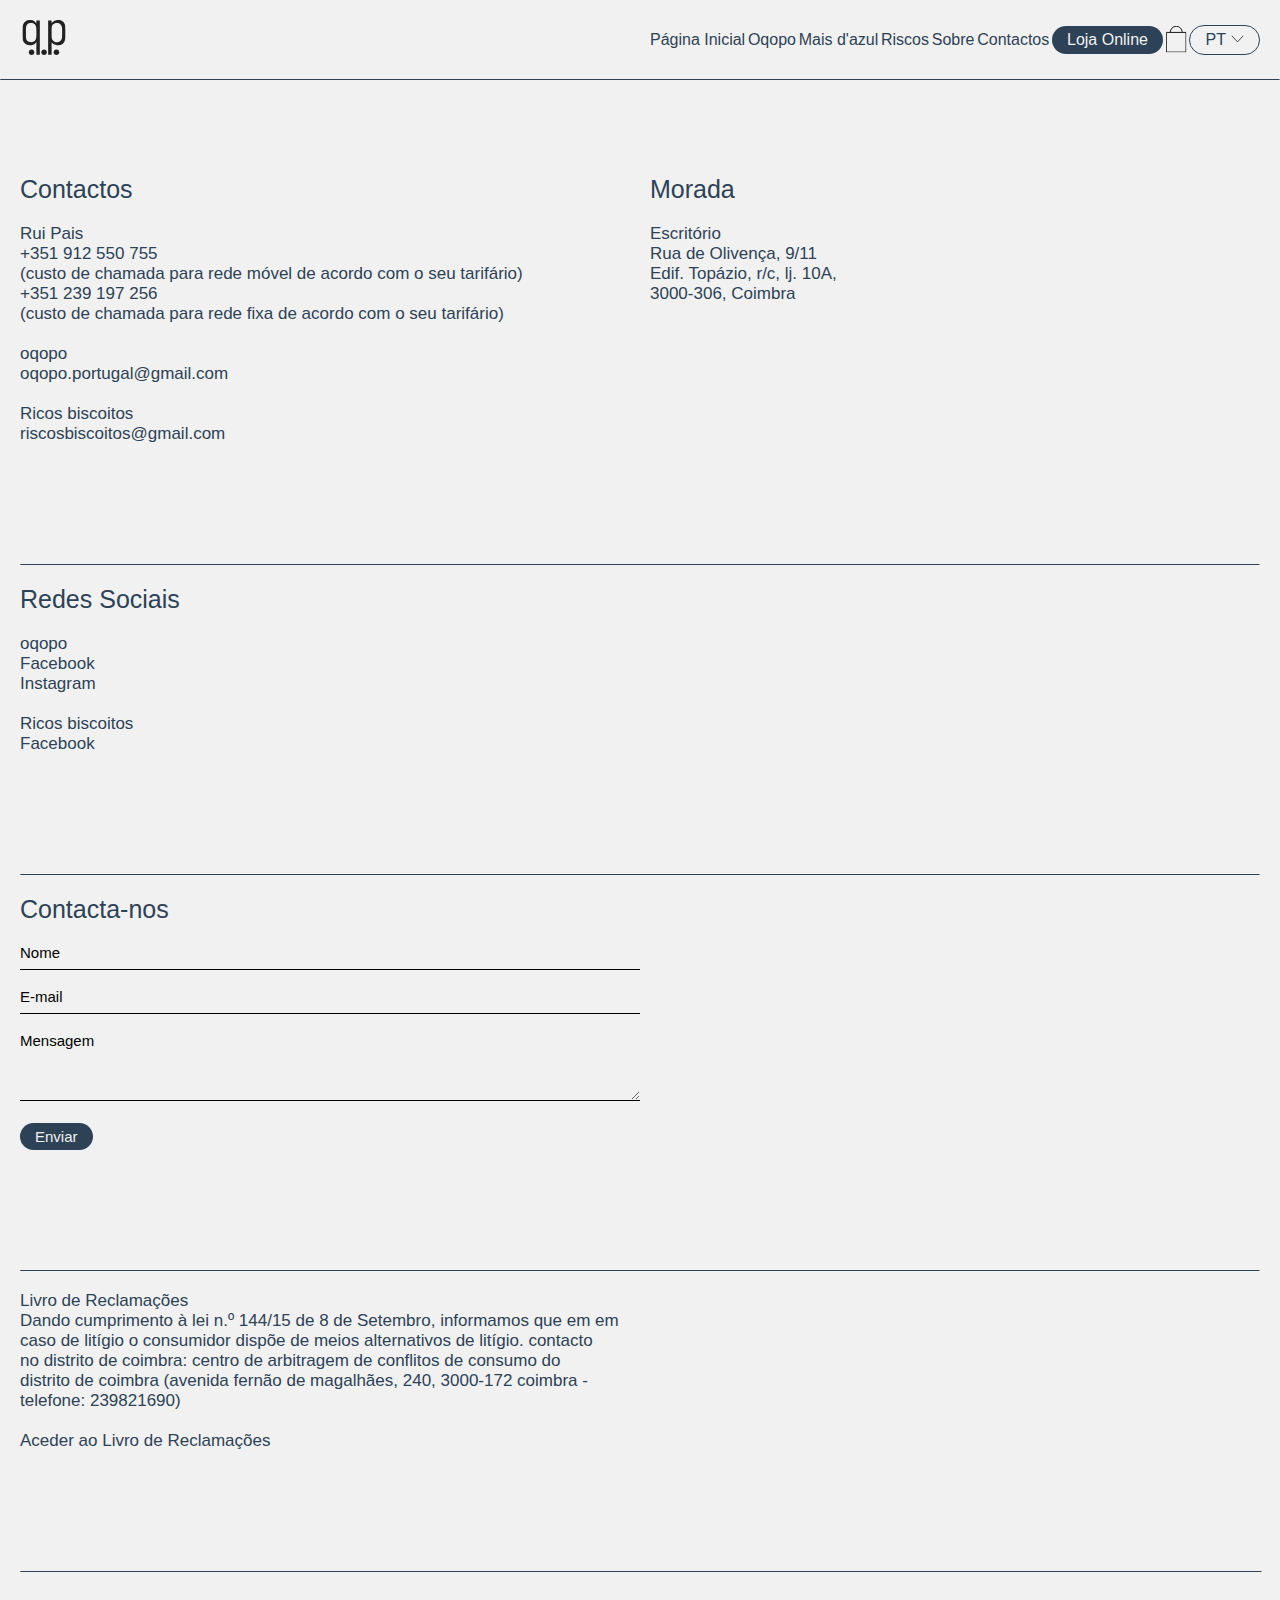
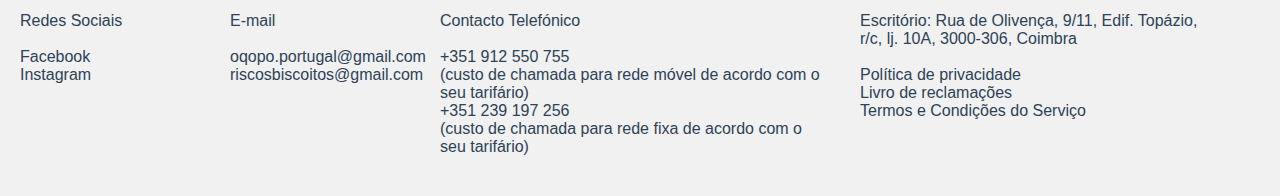
<file: contactos.html>
<!DOCTYPE html>
<html lang="en">

<head>
    <meta charset="UTF-8">
    <title>oqopo - qualidade original de portugal</title>
    <meta name="viewport" content="width=device-width, initial-scale=1">
    <!-- CSS -->
    <link rel="stylesheet" href="assets/css/style.css">
    <link rel="stylesheet" href="assets/css/locomotive-scroll.css">

    <link rel="apple-touch-icon" sizes="180x180" href="data/favicon.png">
    <link rel="icon" type="image/png" sizes="32x32" href="data/favicon.png">
    <link rel="icon" type="image/png" sizes="16x16" href="data/favicon.png">

    <script src="https://unpkg.com/aos@2.3.1/dist/aos.js"></script>

</head>

<body data-scroll-container>

    <header data-scroll-section class="grid">
        <div class="headerDiv1-container">
            <svg width="48" height="39" viewBox="0 0 48 39" fill="none" xmlns="http://www.w3.org/2000/svg">
                <g clip-path="url(#clip0_60_16)">
                <path d="M24.065 39C22.3301 38.9858 20.8988 37.5963 20.9277 35.9373C20.9566 34.2712 22.4024 32.9242 24.1445 32.9455C25.8506 32.9667 27.2168 34.3138 27.2168 35.9798C27.2168 37.6884 25.8361 39.0071 24.0723 39H24.065Z" fill="#222222"/>
                <path d="M10.1928 32.9455C11.8844 32.9526 13.294 34.3209 13.3013 35.9656C13.3157 37.6672 11.8844 39.0213 10.0844 39C8.39283 38.9858 7.01211 37.6175 7.00488 35.9586C7.00488 34.3209 8.4579 32.9384 10.1928 32.9526V32.9455Z" fill="#222222"/>
                <path d="M34.7422 35.9444C34.7422 34.2783 36.1085 32.9596 37.8506 32.9455C39.5928 32.9384 40.9952 34.3208 40.9735 36.0153C40.9518 37.7026 39.5928 39 37.8506 39C36.0795 39 34.7422 37.6813 34.7422 35.9444Z" fill="#222222"/>
                <path d="M15.4699 0.460826V3.86384C13.9519 1.64479 12 0.432467 9.52053 0.106344C5.42174 -0.432467 1.99523 1.16979 0.650652 5.28177C0.303664 6.33812 0.043423 7.46537 0.0289651 8.56426C-0.0216373 12.5203 -0.0216373 16.4834 0.108483 20.4394C0.173543 22.4103 0.889206 24.2536 2.27716 25.7566C4.30125 27.9473 6.91812 28.3514 9.73017 28.0324C11.6892 27.8055 13.4241 27.0753 14.6964 25.5155C14.9278 25.232 15.1374 24.9342 15.3615 24.6435C15.4121 24.6577 15.4627 24.6719 15.5061 24.6861V38.7377H19.3446V0.460826H15.4699ZM15.4049 19.3334C15.1952 23.8353 11.2049 25.8133 7.19282 24.367C5.01692 23.5801 4.08439 21.7935 3.93981 19.6595C3.80969 17.8375 3.91089 15.9942 3.91089 14.158C3.91089 12.3218 3.8386 10.4855 3.92535 8.65643C4.05547 5.93401 5.71812 3.99855 8.23378 3.45265C11.9928 2.63734 15.2747 4.97691 15.4121 8.73441C15.535 12.265 15.5711 15.8099 15.4121 19.3334H15.4049Z" fill="#222222"/>
                <path d="M47.9856 15.4412C47.9422 12.6692 47.9494 9.89003 47.7109 7.13216C47.5229 4.89184 46.547 2.91384 44.6964 1.46047C42.1012 -0.574252 37.3301 -0.460818 34.4603 1.7157C33.7518 2.25451 33.1229 2.87839 32.4506 3.46683V0.467922H28.6121V38.7377H32.4723V24.7641C34.1928 26.8697 35.588 27.7204 38.4434 28.0253C42.9759 28.5145 46.3735 26.5152 47.5157 21.9707C48.0578 19.8155 48.0217 17.6248 47.9856 15.4341V15.4412ZM44.147 18.7024C44.1109 20.5032 43.6482 22.2331 42.1807 23.4667C40.3446 25.0122 38.1976 25.1965 36.0217 24.3883C33.8458 23.5801 32.7687 21.8006 32.5735 19.6241C32.4072 17.7382 32.5374 15.8311 32.5374 13.9311C32.5374 12.0736 32.4 10.2091 32.5735 8.37285C32.7831 6.12544 33.9759 4.38139 36.2386 3.64407C38.5084 2.89966 40.6699 3.19034 42.441 4.90602C43.7133 6.13962 44.1181 7.77023 44.147 9.45047C44.2048 12.5345 44.2121 15.6255 44.147 18.7095V18.7024Z" fill="#222222"/>
                </g>
                <defs>
                <clipPath id="clip0_60_16">
                <rect width="48" height="39" fill="white"/>
                </clipPath>
                </defs>
                </svg>                
        </div>
        <div class="headerDiv2-container">
            <div class="headerDiv2"> 
                <a href="index.html">
                    <p>Página Inicial</p>
                </a>
                <a href="oqopo.html">
                    <p>Oqopo</p>
                </a>
                <a href="oqopo.html">
                <p>Mais d'azul</p>
                </a>
                <a href="oqopo.html">
                <p>Riscos</p>
                </a>
                <a href="sobre.html">
                <p>Sobre</p>
                </a>
                <a href="contactos.html">
                <p>Contactos</p>
                </a>
                
                <div class="buttonBlack">
                    <a href="loja.html">
                    <p>Loja Online</p>
                </a>
                </div>

                <svg width="21" height="27" viewBox="0 0 21 27" fill="none" xmlns="http://www.w3.org/2000/svg">
                    <g clip-path="url(#clip0_60_3)">
                    <path d="M20 6.42313H0.329956V26.0931H20V6.42313Z" stroke="#1D1D1B" stroke-miterlimit="10"/>
                    <path d="M4.26807 6.25014C4.26807 2.95315 6.93415 0.276886 10.2413 0.276886C13.5485 0.276886 16.2146 2.95315 16.2146 6.25014" stroke="#1D1D1B" stroke-miterlimit="10"/>
                    </g>
                    <defs>
                    <clipPath id="clip0_60_3">
                    <rect width="20.33" height="26.37" fill="white"/>
                    </clipPath>
                    </defs>
                    </svg>
                    
                    <div class="buttonWhite">
                        <p>PT</p>
                        <svg width="16" height="10" viewBox="0 0 16 10" fill="none" xmlns="http://www.w3.org/2000/svg">
                            <path d="M1 1L8 8.51417L15 1" stroke="#222222" stroke-miterlimit="10"/>
                            </svg>
                            
                    </div>
            </div>
        </div>
        <hr>
    </header>

    <main data-scroll-section>
        <div class="grid gridMargin">
            <div class="contacts-half">
                <p class="h2">Contactos</p>
                <p>Rui Pais<br>
                    +351 912 550 755<br>
                    (custo de chamada para rede móvel de acordo com o seu tarifário)<br>
                    +351 239 197 256<br>
                    (custo de chamada para rede fixa de acordo com o seu tarifário)<br>
                    <br>
                    oqopo<br>
                    oqopo.portugal@gmail.com<br>
                    ​<br>
                    Ricos biscoitos<br>
                    riscosbiscoitos@gmail.com<br>
                    </p>
            </div>
            <div class="contacts-half">
                <p class="h2">Morada</p>
                <p>Escritório<br>
                    Rua de Olivença, 9/11<br>
                    Edif. Topázio, r/c, lj. 10A,<br>
                    3000-306, Coimbra<br>
                    </p>
            </div>

            <div class="contacts-all">
                <hr>
                <p class="h2">Redes Sociais</p>
                <p>oqopo<br>
                    Facebook <br>
                    Instagram<br>
                    <br>
                    Ricos biscoitos<br>
                    Facebook
                    </p>
            </div>

            <div class="contacts-all">
                <hr>
                <p class="h2">Contacta-nos</p>
                <form>
                    <input type="text" id="fname" name="fname" value="Nome"><br><br>
                    <input type="text" id="lname" name="lname" value="E-mail"><br><br>
                    <textarea id="w3review" name="w3review" rows="4" cols="50">Mensagem</textarea><br><br>
                    <input class="buttonBlack" type="submit" value="Enviar">
                  </form>
            </div>
            <div class="contacts-all gridMarginBot">
                <hr>
                <p class="contacts-all-p">Livro de Reclamações<br>
                    Dando cumprimento à lei n.º 144/15 de 8 de Setembro, informamos que em em caso de litígio o consumidor dispõe de meios alternativos de litígio. contacto no distrito de coimbra: centro de arbitragem de conflitos de consumo do distrito de coimbra (avenida fernão de magalhães, 240, 3000-172 coimbra - telefone: 239821690)
                    <br>
                    <br>
                    Aceder ao Livro de Reclamações</p>
            </div>
        </div>
    </main>

    <footer class="grid ">
        <hr>
        <div class="footer-container1">
            <p>Redes Sociais</p>
            <p><br></p>
            <p>Facebook</p>
            <p>Instagram</p>
        </div>

        <div class="footer-container1">
            <p>E-mail</p>
            <p><br></p>
            <p>oqopo.portugal@gmail.com</p>
            <p>riscosbiscoitos@gmail.com</p>
        </div>

        <div class="footer-container2">
            <p>Contacto Telefónico</p>
            <p><br></p>
            <p>+351 912 550 755<br>
                (custo de chamada para rede móvel de acordo com o seu tarifário)</p>
            <p>+351 239 197 256<br>
                (custo de chamada para rede fixa de acordo com o seu tarifário)</p>
        </div>

        <div class="footer-container2">
            <p>Escritório: Rua de Olivença, 9/11, Edif. Topázio, <br>r/c, lj. 10A, 3000-306, Coimbra</p>
            <p><br></p>
            <p>Política de privacidade</p>
            <p>Livro de reclamações</p>
            <p>Termos e Condições do Serviço</p>
        </div>
    </footer>


    <script src="assets/js/locomotive-scroll.min.js"></script>

</body>

</html>
</file>
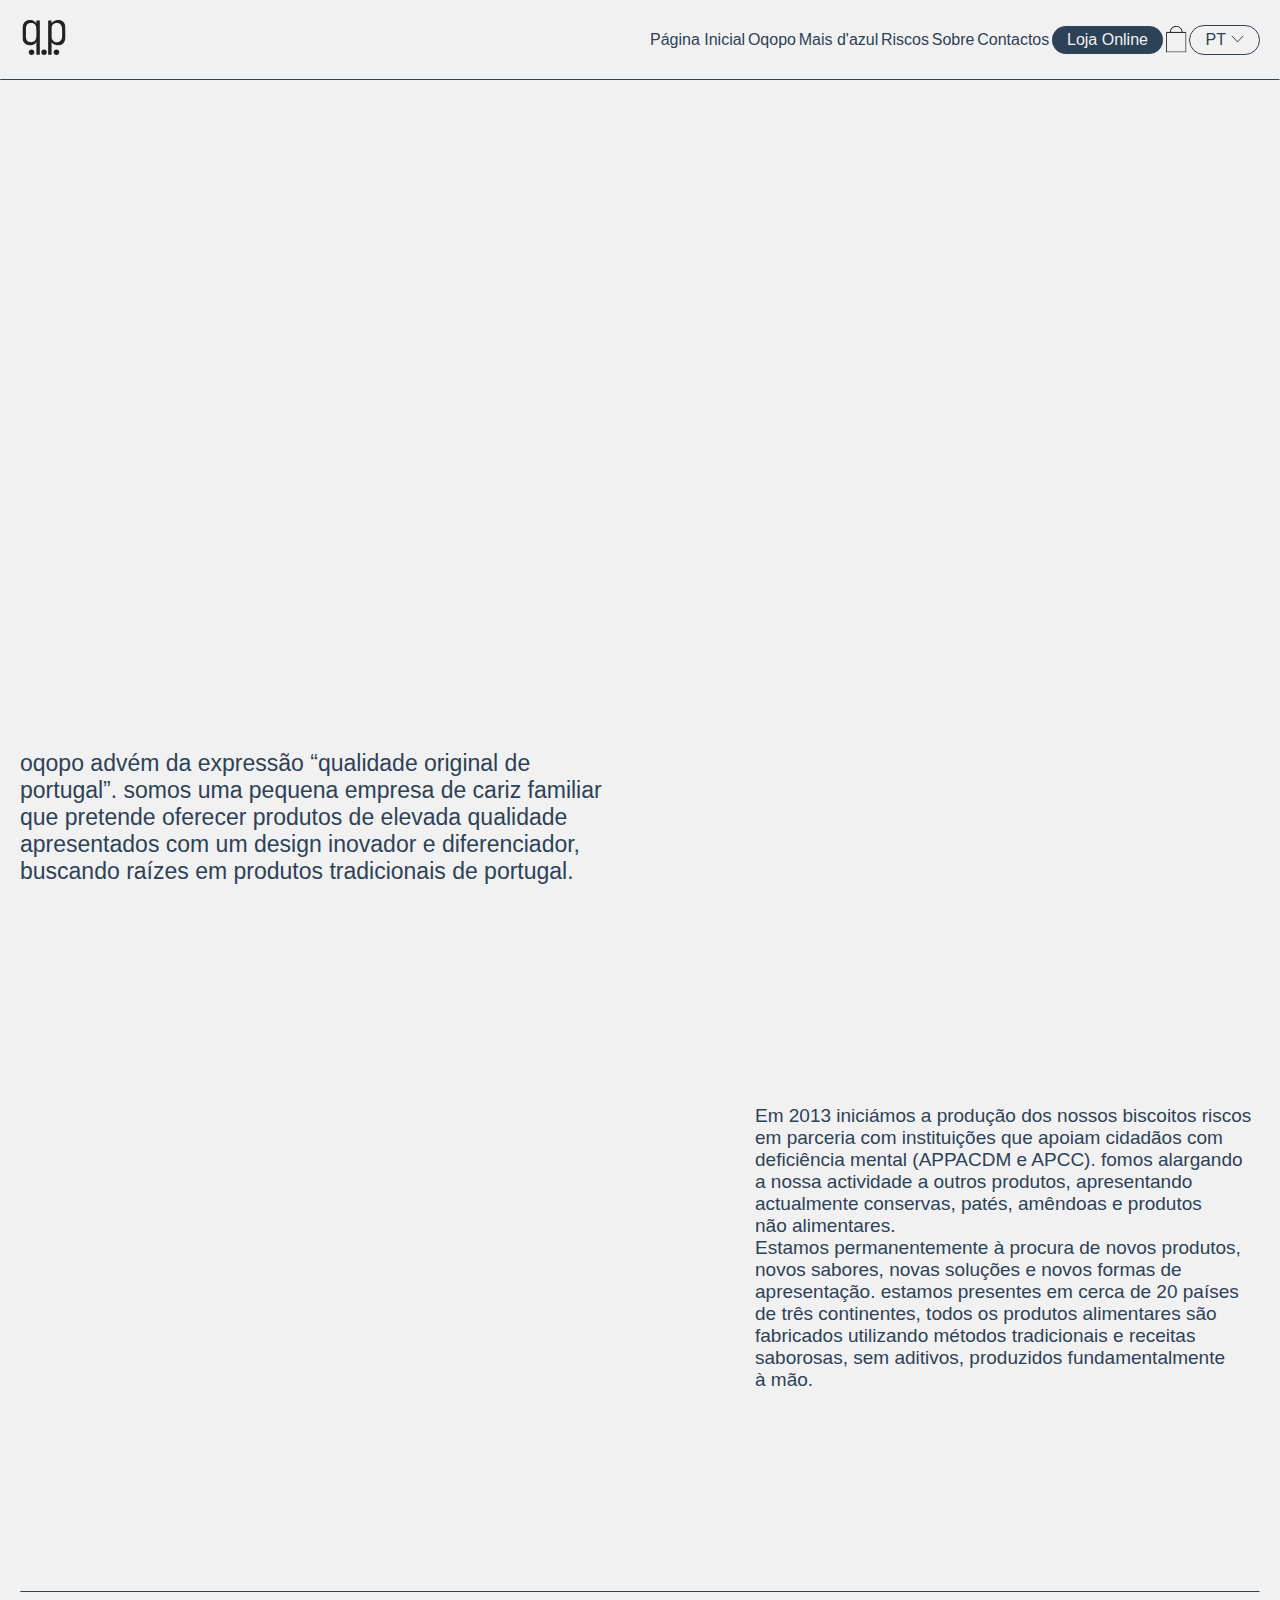
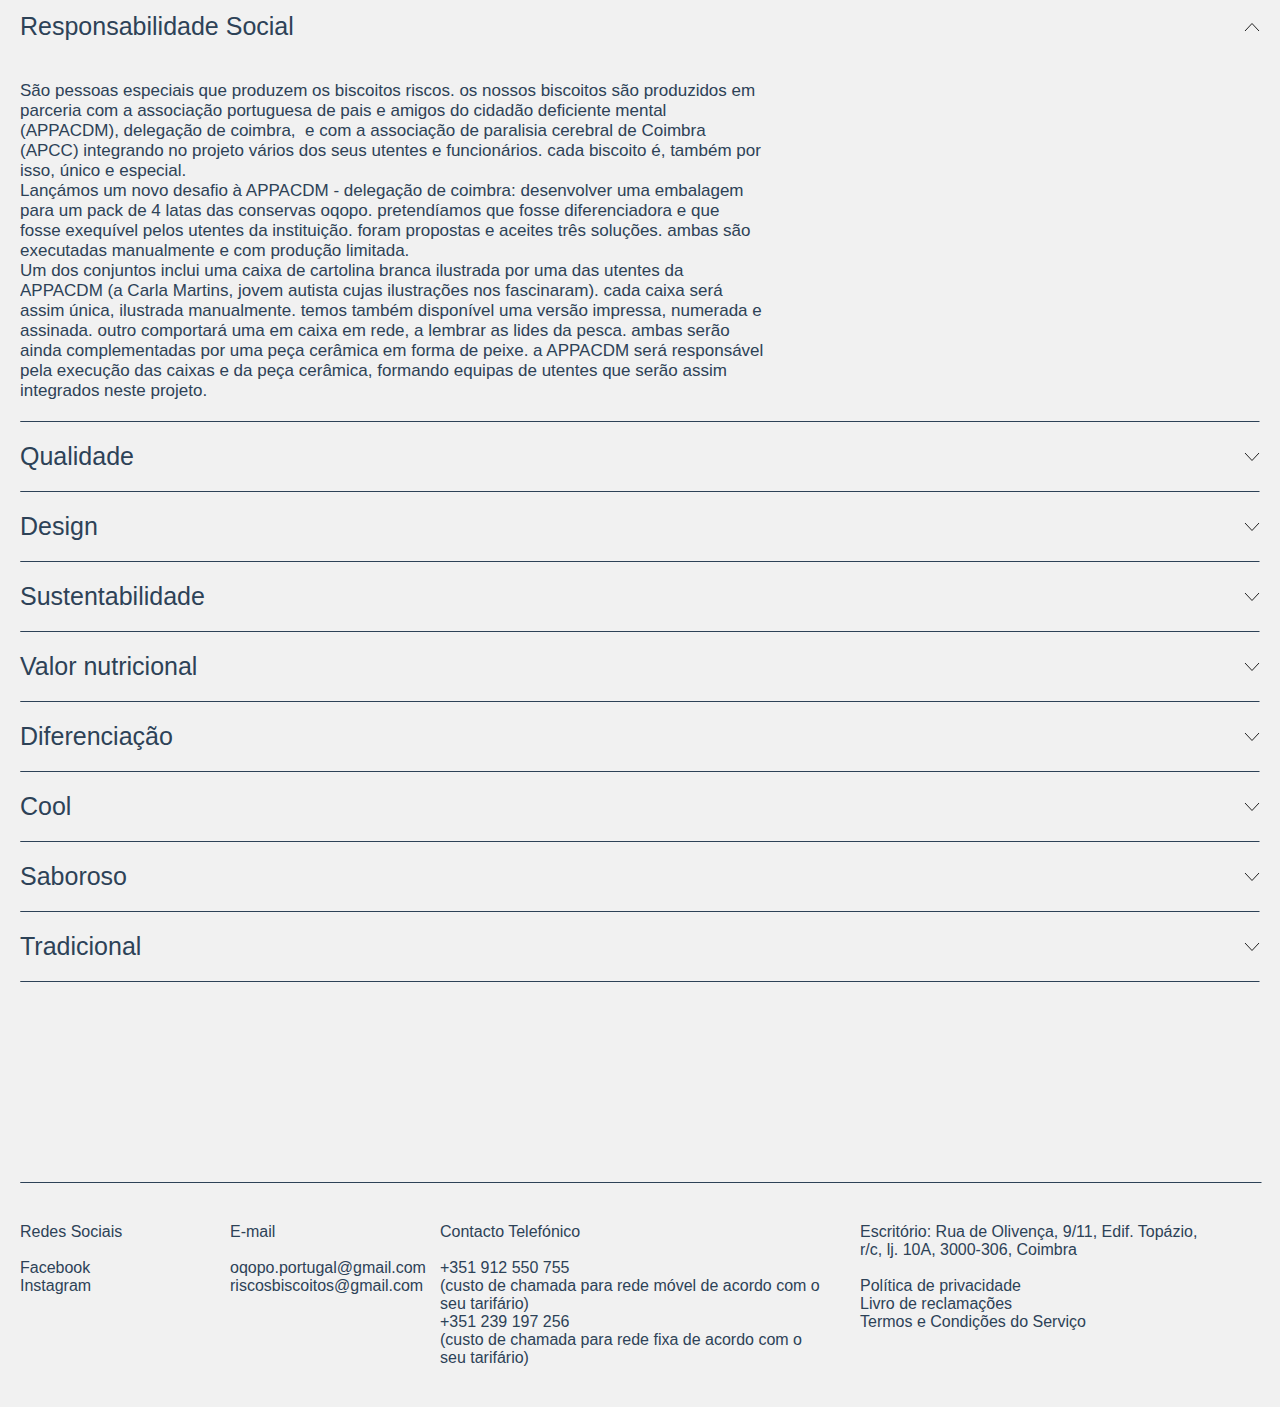
<file: sobre.html>
<!DOCTYPE html>
<html lang="en">

<head>
    <meta charset="UTF-8">
    <title>oqopo - qualidade original de portugal</title>
    <meta name="viewport" content="width=device-width, initial-scale=1">
    <!-- CSS -->
    <link rel="stylesheet" href="assets/css/style.css">
    <link rel="stylesheet" href="assets/css/locomotive-scroll.css">

    <link rel="apple-touch-icon" sizes="180x180" href="data/favicon.png">
    <link rel="icon" type="image/png" sizes="32x32" href="data/favicon.png">
    <link rel="icon" type="image/png" sizes="16x16" href="data/favicon.png">

    <script src="https://unpkg.com/aos@2.3.1/dist/aos.js"></script>

</head>

<body data-scroll-container>

    <header data-scroll-section class="grid">
        <div class="headerDiv1-container">
            <svg width="48" height="39" viewBox="0 0 48 39" fill="none" xmlns="http://www.w3.org/2000/svg">
                <g clip-path="url(#clip0_60_16)">
                    <path
                        d="M24.065 39C22.3301 38.9858 20.8988 37.5963 20.9277 35.9373C20.9566 34.2712 22.4024 32.9242 24.1445 32.9455C25.8506 32.9667 27.2168 34.3138 27.2168 35.9798C27.2168 37.6884 25.8361 39.0071 24.0723 39H24.065Z"
                        fill="#222222" />
                    <path
                        d="M10.1928 32.9455C11.8844 32.9526 13.294 34.3209 13.3013 35.9656C13.3157 37.6672 11.8844 39.0213 10.0844 39C8.39283 38.9858 7.01211 37.6175 7.00488 35.9586C7.00488 34.3209 8.4579 32.9384 10.1928 32.9526V32.9455Z"
                        fill="#222222" />
                    <path
                        d="M34.7422 35.9444C34.7422 34.2783 36.1085 32.9596 37.8506 32.9455C39.5928 32.9384 40.9952 34.3208 40.9735 36.0153C40.9518 37.7026 39.5928 39 37.8506 39C36.0795 39 34.7422 37.6813 34.7422 35.9444Z"
                        fill="#222222" />
                    <path
                        d="M15.4699 0.460826V3.86384C13.9519 1.64479 12 0.432467 9.52053 0.106344C5.42174 -0.432467 1.99523 1.16979 0.650652 5.28177C0.303664 6.33812 0.043423 7.46537 0.0289651 8.56426C-0.0216373 12.5203 -0.0216373 16.4834 0.108483 20.4394C0.173543 22.4103 0.889206 24.2536 2.27716 25.7566C4.30125 27.9473 6.91812 28.3514 9.73017 28.0324C11.6892 27.8055 13.4241 27.0753 14.6964 25.5155C14.9278 25.232 15.1374 24.9342 15.3615 24.6435C15.4121 24.6577 15.4627 24.6719 15.5061 24.6861V38.7377H19.3446V0.460826H15.4699ZM15.4049 19.3334C15.1952 23.8353 11.2049 25.8133 7.19282 24.367C5.01692 23.5801 4.08439 21.7935 3.93981 19.6595C3.80969 17.8375 3.91089 15.9942 3.91089 14.158C3.91089 12.3218 3.8386 10.4855 3.92535 8.65643C4.05547 5.93401 5.71812 3.99855 8.23378 3.45265C11.9928 2.63734 15.2747 4.97691 15.4121 8.73441C15.535 12.265 15.5711 15.8099 15.4121 19.3334H15.4049Z"
                        fill="#222222" />
                    <path
                        d="M47.9856 15.4412C47.9422 12.6692 47.9494 9.89003 47.7109 7.13216C47.5229 4.89184 46.547 2.91384 44.6964 1.46047C42.1012 -0.574252 37.3301 -0.460818 34.4603 1.7157C33.7518 2.25451 33.1229 2.87839 32.4506 3.46683V0.467922H28.6121V38.7377H32.4723V24.7641C34.1928 26.8697 35.588 27.7204 38.4434 28.0253C42.9759 28.5145 46.3735 26.5152 47.5157 21.9707C48.0578 19.8155 48.0217 17.6248 47.9856 15.4341V15.4412ZM44.147 18.7024C44.1109 20.5032 43.6482 22.2331 42.1807 23.4667C40.3446 25.0122 38.1976 25.1965 36.0217 24.3883C33.8458 23.5801 32.7687 21.8006 32.5735 19.6241C32.4072 17.7382 32.5374 15.8311 32.5374 13.9311C32.5374 12.0736 32.4 10.2091 32.5735 8.37285C32.7831 6.12544 33.9759 4.38139 36.2386 3.64407C38.5084 2.89966 40.6699 3.19034 42.441 4.90602C43.7133 6.13962 44.1181 7.77023 44.147 9.45047C44.2048 12.5345 44.2121 15.6255 44.147 18.7095V18.7024Z"
                        fill="#222222" />
                </g>
                <defs>
                    <clipPath id="clip0_60_16">
                        <rect width="48" height="39" fill="white" />
                    </clipPath>
                </defs>
            </svg>
        </div>
        <div class="headerDiv2-container">
            <div class="headerDiv2">
                <a href="index.html">
                    <p>Página Inicial</p>
                </a>
                <a href="oqopo.html">
                    <p>Oqopo</p>
                </a>
                <a href="oqopo.html">
                    <p>Mais d'azul</p>
                </a>
                <a href="oqopo.html">
                    <p>Riscos</p>
                </a>
                <a href="sobre.html">
                    <p>Sobre</p>
                </a>
                <a href="contactos.html">
                    <p>Contactos</p>
                </a>

                <div class="buttonBlack">
                    <a href="loja.html">
                        <p>Loja Online</p>
                    </a>
                </div>

                <svg width="21" height="27" viewBox="0 0 21 27" fill="none" xmlns="http://www.w3.org/2000/svg">
                    <g clip-path="url(#clip0_60_3)">
                        <path d="M20 6.42313H0.329956V26.0931H20V6.42313Z" stroke="#1D1D1B" stroke-miterlimit="10" />
                        <path
                            d="M4.26807 6.25014C4.26807 2.95315 6.93415 0.276886 10.2413 0.276886C13.5485 0.276886 16.2146 2.95315 16.2146 6.25014"
                            stroke="#1D1D1B" stroke-miterlimit="10" />
                    </g>
                    <defs>
                        <clipPath id="clip0_60_3">
                            <rect width="20.33" height="26.37" fill="white" />
                        </clipPath>
                    </defs>
                </svg>

                <div class="buttonWhite">
                    <p>PT</p>
                    <svg width="16" height="10" viewBox="0 0 16 10" fill="none" xmlns="http://www.w3.org/2000/svg">
                        <path d="M1 1L8 8.51417L15 1" stroke="#222222" stroke-miterlimit="10" />
                    </svg>

                </div>
            </div>
        </div>
        <hr>
    </header>

    <main data-scroll-section>
        <div class="grid gridMargin">
            <div class="imageAbout1-container">
                <div class="imageAbout1">

                </div>
                <p>oqopo advém da expressão “qualidade original de portugal”. somos uma pequena empresa de cariz
                    familiar que pretende oferecer produtos de elevada qualidade apresentados com um design inovador e
                    diferenciador, buscando raízes em produtos tradicionais de portugal.</p>
            </div>
            <div class="imageAbout2-container">
                <div class="imageAbout2">

                </div>
            </div>
        </div>
        <div class="grid">
            <div class="textAbout h3">
                <p>Em 2013 iniciámos a produção dos nossos biscoitos riscos em parceria com instituições que apoiam
                    cidadãos com deficiência mental (APPACDM e APCC). fomos alargando a nossa actividade a outros
                    produtos, apresentando actualmente conservas, patés, amêndoas e produtos não alimentares.<br>
                    Estamos permanentemente à procura de novos produtos, novos sabores, novas soluções e novos formas de
                    apresentação. estamos presentes em cerca de 20 países de três continentes, todos os produtos
                    alimentares são fabricados utilizando métodos tradicionais e receitas saborosas, sem aditivos,
                    produzidos fundamentalmente à mão.
                </p>
            </div>
        </div>
        <div class="grid">
            <div class="aboutSection-container">
                <hr>
                <div class="aboutSection">
                    <div class="aboutSection-title active">
                        <p class="h2">Responsabilidade Social</p>
                        <svg width="16" height="10" viewBox="0 0 16 10" fill="none" xmlns="http://www.w3.org/2000/svg">
                            <path d="M1 1L8 8.51417L15 1" stroke="#222222" stroke-miterlimit="10" />
                        </svg>
                    </div>
                    <p class="aboutSection-p">
                        <br>
                        São pessoas especiais que produzem os biscoitos riscos. os nossos biscoitos são produzidos em
                        parceria com a associação portuguesa de pais e amigos do cidadão deficiente mental (APPACDM),
                        delegação de coimbra,  e com a associação de paralisia cerebral de Coimbra (APCC) integrando no
                        projeto vários dos seus utentes e funcionários. cada biscoito é, também por isso, único e
                        especial.
                        <br>
                        Lançámos um novo desafio à APPACDM - delegação de coimbra: desenvolver uma embalagem para um
                        pack de 4 latas das conservas oqopo. pretendíamos que fosse diferenciadora e que fosse exequível
                        pelos utentes da instituição. foram propostas e aceites três soluções. ambas são executadas
                        manualmente e com produção limitada.
                         <br>
                        Um dos conjuntos inclui uma caixa de cartolina branca ilustrada por uma das utentes da APPACDM
                        (a Carla Martins, jovem autista cujas ilustrações nos fascinaram). cada caixa será assim única,
                        ilustrada manualmente. temos também disponível uma versão impressa, numerada e assinada. outro
                        comportará uma em caixa em rede, a lembrar as lides da pesca. ambas serão ainda complementadas
                        por uma peça cerâmica em forma de peixe. a APPACDM será responsável pela execução das caixas e
                        da peça cerâmica, formando equipas de utentes que serão assim integrados neste projeto.<br><br>
                    </p>
                    <hr>
                </div>
                <div class="aboutSection">
                    <div class="aboutSection-title">
                        <p class="h2">Qualidade</p>
                        <svg width="16" height="10" viewBox="0 0 16 10" fill="none" xmlns="http://www.w3.org/2000/svg">
                            <path d="M1 1L8 8.51417L15 1" stroke="#222222" stroke-miterlimit="10" />
                        </svg>
                    </div>
                    <p class="aboutSection-p"><br>São pessoas especiais que produzem os biscoitos riscos. os nossos
                        biscoitos são produzidos em parceria com a associação portuguesa de pais e amigos do cidadão
                        deficiente mental (APPACDM), delegação de coimbra,  e com a associação de paralisia cerebral de
                        Coimbra (APCC) integrando no projeto vários dos seus utentes e funcionários. cada biscoito é,
                        também por isso, único e especial.
                        <br>
                        Lançámos um novo desafio à APPACDM - delegação de coimbra: desenvolver uma embalagem para um
                        pack de 4 latas das conservas oqopo. pretendíamos que fosse diferenciadora e que fosse exequível
                        pelos utentes da instituição. foram propostas e aceites três soluções. ambas são executadas
                        manualmente e com produção limitada.
                         <br>
                        Um dos conjuntos inclui uma caixa de cartolina branca ilustrada por uma das utentes da APPACDM
                        (a Carla Martins, jovem autista cujas ilustrações nos fascinaram). cada caixa será assim única,
                        ilustrada manualmente. temos também disponível uma versão impressa, numerada e assinada. outro
                        comportará uma em caixa em rede, a lembrar as lides da pesca. ambas serão ainda complementadas
                        por uma peça cerâmica em forma de peixe. a APPACDM será responsável pela execução das caixas e
                        da peça cerâmica, formando equipas de utentes que serão assim integrados neste projeto.<br><br>
                    </p>
                    <hr>
                </div>
                <div class="aboutSection">
                    <div class="aboutSection-title">
                        <p class="h2">Design</p>
                        <svg width="16" height="10" viewBox="0 0 16 10" fill="none" xmlns="http://www.w3.org/2000/svg">
                            <path d="M1 1L8 8.51417L15 1" stroke="#222222" stroke-miterlimit="10" />
                        </svg>
                    </div>
                    <p class="aboutSection-p"><br>São pessoas especiais que produzem os biscoitos riscos. os nossos
                        biscoitos são produzidos em parceria com a associação portuguesa de pais e amigos do cidadão
                        deficiente mental (APPACDM), delegação de coimbra,  e com a associação de paralisia cerebral de
                        Coimbra (APCC) integrando no projeto vários dos seus utentes e funcionários. cada biscoito é,
                        também por isso, único e especial.
                        <br>
                        Lançámos um novo desafio à APPACDM - delegação de coimbra: desenvolver uma embalagem para um
                        pack de 4 latas das conservas oqopo. pretendíamos que fosse diferenciadora e que fosse exequível
                        pelos utentes da instituição. foram propostas e aceites três soluções. ambas são executadas
                        manualmente e com produção limitada.
                         <br>
                        Um dos conjuntos inclui uma caixa de cartolina branca ilustrada por uma das utentes da APPACDM
                        (a Carla Martins, jovem autista cujas ilustrações nos fascinaram). cada caixa será assim única,
                        ilustrada manualmente. temos também disponível uma versão impressa, numerada e assinada. outro
                        comportará uma em caixa em rede, a lembrar as lides da pesca. ambas serão ainda complementadas
                        por uma peça cerâmica em forma de peixe. a APPACDM será responsável pela execução das caixas e
                        da peça cerâmica, formando equipas de utentes que serão assim integrados neste projeto.<br><br>
                    </p>
                    <hr>
                </div>
                <div class="aboutSection">
                    <div class="aboutSection-title">
                        <p class="h2">Sustentabilidade</p>
                        <svg width="16" height="10" viewBox="0 0 16 10" fill="none" xmlns="http://www.w3.org/2000/svg">
                            <path d="M1 1L8 8.51417L15 1" stroke="#222222" stroke-miterlimit="10" />
                        </svg>
                    </div>
                    <p class="aboutSection-p"><br>São pessoas especiais que produzem os biscoitos riscos. os nossos
                        biscoitos são produzidos em parceria com a associação portuguesa de pais e amigos do cidadão
                        deficiente mental (APPACDM), delegação de coimbra,  e com a associação de paralisia cerebral de
                        Coimbra (APCC) integrando no projeto vários dos seus utentes e funcionários. cada biscoito é,
                        também por isso, único e especial.
                        <br>
                        Lançámos um novo desafio à APPACDM - delegação de coimbra: desenvolver uma embalagem para um
                        pack de 4 latas das conservas oqopo. pretendíamos que fosse diferenciadora e que fosse exequível
                        pelos utentes da instituição. foram propostas e aceites três soluções. ambas são executadas
                        manualmente e com produção limitada.
                         <br>
                        Um dos conjuntos inclui uma caixa de cartolina branca ilustrada por uma das utentes da APPACDM
                        (a Carla Martins, jovem autista cujas ilustrações nos fascinaram). cada caixa será assim única,
                        ilustrada manualmente. temos também disponível uma versão impressa, numerada e assinada. outro
                        comportará uma em caixa em rede, a lembrar as lides da pesca. ambas serão ainda complementadas
                        por uma peça cerâmica em forma de peixe. a APPACDM será responsável pela execução das caixas e
                        da peça cerâmica, formando equipas de utentes que serão assim integrados neste projeto.<br><br>
                    </p>
                    <hr>
                </div>
                <div class="aboutSection">
                    <div class="aboutSection-title">
                        <p class="h2">Valor nutricional</p>
                        <svg width="16" height="10" viewBox="0 0 16 10" fill="none" xmlns="http://www.w3.org/2000/svg">
                            <path d="M1 1L8 8.51417L15 1" stroke="#222222" stroke-miterlimit="10" />
                        </svg>
                    </div>
                    
                    <p class="aboutSection-p"><br>São pessoas especiais que produzem os biscoitos riscos. os nossos
                        biscoitos são produzidos em parceria com a associação portuguesa de pais e amigos do cidadão
                        deficiente mental (APPACDM), delegação de coimbra,  e com a associação de paralisia cerebral de
                        Coimbra (APCC) integrando no projeto vários dos seus utentes e funcionários. cada biscoito é,
                        também por isso, único e especial.
                        <br>
                        Lançámos um novo desafio à APPACDM - delegação de coimbra: desenvolver uma embalagem para um
                        pack de 4 latas das conservas oqopo. pretendíamos que fosse diferenciadora e que fosse exequível
                        pelos utentes da instituição. foram propostas e aceites três soluções. ambas são executadas
                        manualmente e com produção limitada.
                         <br>
                        Um dos conjuntos inclui uma caixa de cartolina branca ilustrada por uma das utentes da APPACDM
                        (a Carla Martins, jovem autista cujas ilustrações nos fascinaram). cada caixa será assim única,
                        ilustrada manualmente. temos também disponível uma versão impressa, numerada e assinada. outro
                        comportará uma em caixa em rede, a lembrar as lides da pesca. ambas serão ainda complementadas
                        por uma peça cerâmica em forma de peixe. a APPACDM será responsável pela execução das caixas e
                        da peça cerâmica, formando equipas de utentes que serão assim integrados neste projeto.<br><br>
                    </p>
                    <hr>
                </div>
                <div class="aboutSection">
                    <div class="aboutSection-title">
                        <p class="h2">Diferenciação</p>
                        <svg width="16" height="10" viewBox="0 0 16 10" fill="none" xmlns="http://www.w3.org/2000/svg">
                            <path d="M1 1L8 8.51417L15 1" stroke="#222222" stroke-miterlimit="10" />
                        </svg>
                    </div>
                    <p class="aboutSection-p"><br>São pessoas especiais que produzem os biscoitos riscos. os nossos
                        biscoitos são produzidos em parceria com a associação portuguesa de pais e amigos do cidadão
                        deficiente mental (APPACDM), delegação de coimbra,  e com a associação de paralisia cerebral de
                        Coimbra (APCC) integrando no projeto vários dos seus utentes e funcionários. cada biscoito é,
                        também por isso, único e especial.
                        <br>
                        Lançámos um novo desafio à APPACDM - delegação de coimbra: desenvolver uma embalagem para um
                        pack de 4 latas das conservas oqopo. pretendíamos que fosse diferenciadora e que fosse exequível
                        pelos utentes da instituição. foram propostas e aceites três soluções. ambas são executadas
                        manualmente e com produção limitada.
                         <br>
                        Um dos conjuntos inclui uma caixa de cartolina branca ilustrada por uma das utentes da APPACDM
                        (a Carla Martins, jovem autista cujas ilustrações nos fascinaram). cada caixa será assim única,
                        ilustrada manualmente. temos também disponível uma versão impressa, numerada e assinada. outro
                        comportará uma em caixa em rede, a lembrar as lides da pesca. ambas serão ainda complementadas
                        por uma peça cerâmica em forma de peixe. a APPACDM será responsável pela execução das caixas e
                        da peça cerâmica, formando equipas de utentes que serão assim integrados neste projeto.<br><br>
                    </p>
                    <hr>
                </div>
                <div class="aboutSection">
                    <div class="aboutSection-title">
                        <p class="h2">Cool</p>
                        <svg width="16" height="10" viewBox="0 0 16 10" fill="none" xmlns="http://www.w3.org/2000/svg">
                            <path d="M1 1L8 8.51417L15 1" stroke="#222222" stroke-miterlimit="10" />
                        </svg>
                    </div>
                    <p class="aboutSection-p"><br>São pessoas especiais que produzem os biscoitos riscos. os nossos
                        biscoitos são produzidos em parceria com a associação portuguesa de pais e amigos do cidadão
                        deficiente mental (APPACDM), delegação de coimbra,  e com a associação de paralisia cerebral de
                        Coimbra (APCC) integrando no projeto vários dos seus utentes e funcionários. cada biscoito é,
                        também por isso, único e especial.
                        <br>
                        Lançámos um novo desafio à APPACDM - delegação de coimbra: desenvolver uma embalagem para um
                        pack de 4 latas das conservas oqopo. pretendíamos que fosse diferenciadora e que fosse exequível
                        pelos utentes da instituição. foram propostas e aceites três soluções. ambas são executadas
                        manualmente e com produção limitada.
                         <br>
                        Um dos conjuntos inclui uma caixa de cartolina branca ilustrada por uma das utentes da APPACDM
                        (a Carla Martins, jovem autista cujas ilustrações nos fascinaram). cada caixa será assim única,
                        ilustrada manualmente. temos também disponível uma versão impressa, numerada e assinada. outro
                        comportará uma em caixa em rede, a lembrar as lides da pesca. ambas serão ainda complementadas
                        por uma peça cerâmica em forma de peixe. a APPACDM será responsável pela execução das caixas e
                        da peça cerâmica, formando equipas de utentes que serão assim integrados neste projeto.<br><br>
                    </p>
                    <hr>
                </div>
                <div class="aboutSection">
                    <div class="aboutSection-title">
                        <p class="h2">Saboroso</p>
                        <svg width="16" height="10" viewBox="0 0 16 10" fill="none" xmlns="http://www.w3.org/2000/svg">
                            <path d="M1 1L8 8.51417L15 1" stroke="#222222" stroke-miterlimit="10" />
                        </svg>
                    </div>
                    <p class="aboutSection-p"><br>São pessoas especiais que produzem os biscoitos riscos. os nossos
                        biscoitos são produzidos em parceria com a associação portuguesa de pais e amigos do cidadão
                        deficiente mental (APPACDM), delegação de coimbra,  e com a associação de paralisia cerebral de
                        Coimbra (APCC) integrando no projeto vários dos seus utentes e funcionários. cada biscoito é,
                        também por isso, único e especial.
                        <br>
                        Lançámos um novo desafio à APPACDM - delegação de coimbra: desenvolver uma embalagem para um
                        pack de 4 latas das conservas oqopo. pretendíamos que fosse diferenciadora e que fosse exequível
                        pelos utentes da instituição. foram propostas e aceites três soluções. ambas são executadas
                        manualmente e com produção limitada.
                         <br>
                        Um dos conjuntos inclui uma caixa de cartolina branca ilustrada por uma das utentes da APPACDM
                        (a Carla Martins, jovem autista cujas ilustrações nos fascinaram). cada caixa será assim única,
                        ilustrada manualmente. temos também disponível uma versão impressa, numerada e assinada. outro
                        comportará uma em caixa em rede, a lembrar as lides da pesca. ambas serão ainda complementadas
                        por uma peça cerâmica em forma de peixe. a APPACDM será responsável pela execução das caixas e
                        da peça cerâmica, formando equipas de utentes que serão assim integrados neste projeto.<br><br>
                    </p>
                    <hr>
                </div>
                <div class="aboutSection">
                    <div class="aboutSection-title">
                        <p class="h2">Tradicional</p>
                        <svg width="16" height="10" viewBox="0 0 16 10" fill="none" xmlns="http://www.w3.org/2000/svg">
                            <path d="M1 1L8 8.51417L15 1" stroke="#222222" stroke-miterlimit="10" />
                        </svg>
                    </div>
                    <p class="aboutSection-p"><br>São pessoas especiais que produzem os biscoitos riscos. os nossos
                        biscoitos são produzidos em parceria com a associação portuguesa de pais e amigos do cidadão
                        deficiente mental (APPACDM), delegação de coimbra,  e com a associação de paralisia cerebral de
                        Coimbra (APCC) integrando no projeto vários dos seus utentes e funcionários. cada biscoito é,
                        também por isso, único e especial.
                        <br>
                        Lançámos um novo desafio à APPACDM - delegação de coimbra: desenvolver uma embalagem para um
                        pack de 4 latas das conservas oqopo. pretendíamos que fosse diferenciadora e que fosse exequível
                        pelos utentes da instituição. foram propostas e aceites três soluções. ambas são executadas
                        manualmente e com produção limitada.
                         <br>
                        Um dos conjuntos inclui uma caixa de cartolina branca ilustrada por uma das utentes da APPACDM
                        (a Carla Martins, jovem autista cujas ilustrações nos fascinaram). cada caixa será assim única,
                        ilustrada manualmente. temos também disponível uma versão impressa, numerada e assinada. outro
                        comportará uma em caixa em rede, a lembrar as lides da pesca. ambas serão ainda complementadas
                        por uma peça cerâmica em forma de peixe. a APPACDM será responsável pela execução das caixas e
                        da peça cerâmica, formando equipas de utentes que serão assim integrados neste projeto.<br><br>
                    </p>
                    <hr>
                </div>
            </div>
        </div>

    </main>

    <footer class="grid">
        <hr>
        <div class="footer-container1">
            <p>Redes Sociais</p>
            <p><br></p>
            <p>Facebook</p>
            <p>Instagram</p>
        </div>

        <div class="footer-container1">
            <p>E-mail</p>
            <p><br></p>
            <p>oqopo.portugal@gmail.com</p>
            <p>riscosbiscoitos@gmail.com</p>
        </div>

        <div class="footer-container2">
            <p>Contacto Telefónico</p>
            <p><br></p>
            <p>+351 912 550 755<br>
                (custo de chamada para rede móvel de acordo com o seu tarifário)</p>
            <p>+351 239 197 256<br>
                (custo de chamada para rede fixa de acordo com o seu tarifário)</p>
        </div>

        <div class="footer-container2">
            <p>Escritório: Rua de Olivença, 9/11, Edif. Topázio, <br>r/c, lj. 10A, 3000-306, Coimbra</p>
            <p><br></p>
            <p>Política de privacidade</p>
            <p>Livro de reclamações</p>
            <p>Termos e Condições do Serviço</p>
        </div>
    </footer>


    <script src="assets/js/locomotive-scroll.min.js"></script>
    <script src="assets/js/about.js"></script>

</body>

</html>
</file>
<file: assets/css/style.css>
@import url("https://fonts.googleapis.com/css2?family=IBM+Plex+Mono:ital,wght@0,100;0,200;0,300;0,400;0,500;0,600;0,700;1,100;1,200;1,300;1,400;1,500;1,600;1,700&display=swap");

:root {
  --bg-color: #F1F1F1;
  --black: #2D4257;
  --secundColor: #2D4257;

  --marginDesktop: 20px;
  --marginMobile: 20px;
}

/*Geral*/
* {
  margin: 0;
  padding: 0;
}

body {
  background-color: var(--bg-color);
  color: var(--black);
}

.grid {
  display: grid;
  grid-template-columns: repeat(12, 1fr);
  grid-gap: calc(var(--marginDesktop));
  margin: 0 var(--marginDesktop);
  width: calc(100% - var(--marginDesktop) * 2);
}

p {
  font-size: 17px;
  font-family: "neue-haas-grotesk-text", sans-serif;
  font-weight: 400;
  font-style: normal;
  text-wrap: pretty;
}

.h1 {
  font-size: 35px;
  font-family: "neue-haas-grotesk-text", sans-serif;
  font-weight: 400;
  font-style: normal;
  text-wrap: pretty;
}

h1 {
  font-size: 30px;
  font-family: "neue-haas-grotesk-text", sans-serif;
  font-weight: 400;
  font-style: normal;
  text-wrap: pretty;
}

.h2 {
  font-size: 25px;
  font-family: "neue-haas-grotesk-text", sans-serif;
  font-weight: 400;
  font-style: normal;
  text-wrap: pretty;
}

.h3 {
  font-size: 19px;
  font-family: "neue-haas-grotesk-text", sans-serif;
  font-weight: 400;
  font-style: normal;
  text-wrap: pretty;
}

header p , footer p{
  font-size: 16px;
}

hr{
border-bottom: 0;
}

hr{
  border-top: 0.5px solid var(--black);
  }

  main{
    position: relative;
  }

/*Header*/
header {
  margin: 0 !important;
  row-gap: 0 !important;
  width: 100% !important;
}

.mobileMenu{
  display: block;
}

header *{
  cursor: pointer;
}

.headerNav{
  display: flex;
    gap: 2rem;
    align-items: center;
}

#storeSvg{
  stroke: var(--black)!important;
}

.headerDiv1-container {
  grid-column: 1 / span 1;
  margin: var(--marginDesktop) 0 var(--marginDesktop) var(--marginDesktop);
}

.headerDiv2-container {
  grid-column: 7 / span 6;
  margin: var(--marginDesktop) var(--marginDesktop) var(--marginDesktop) 0;
  align-self: center;
}

.headerDiv2 {
  display: flex;
  justify-content: space-between;
  align-items: center;
}

.headerDiv2 a{
  text-decoration: none;
  color: var(--black)
}

.buttonBlack a{
  text-decoration: none;
  color: var(--bg-color)
}

.headerDiv1-container svg {
  height: 35px;
}

header hr {
  grid-column: 1 / span 12;
}


.buttonWhite svg {
  stroke: var(--black);
}


.buttonBlack {
  display: flex;
  gap: 5px;
  align-items: center;
  padding: 5px 15px;
  border: none;
  border-radius: 20px;
  background-color: var(--secundColor);
  color: var(--bg-color)!important;
}

.buttonWhite {
  display: flex;
  gap: 5px;
  align-items: center;
  padding: 5px 15px;
  border: 1px solid var(--black);
  border-radius: 20px;
}

.buttonWhiteBack{
  display: flex;
  gap: 5px;
  align-items: center;
  padding: 5px 15px;
  border: none;
  border-radius: 20px;
  background-color: var(--bg-color);
  color: var(--black)!important;
  width: max-content;
}

.buttonWhite svg {
  width: 13px;
  height: auto;
}

.menuMobile{
  display: none;
}



/*Index*/
.heroIndex {
  aspect-ratio: 16 / 9;
    width: calc(100% - var(--marginDesktop) * 2);
    height: calc(100vh - (35px + var(--marginDesktop) * 4));
  position: relative;
  overflow: hidden;
  margin: var(--marginDesktop);
  
}

.slide{
  
}

.heroIndex img{
  width: 100%;
  object-fit: cover;
  height: 100%;
  display: block;
}

.slide {
  width: 100%;
  height: 100%;
  position: absolute;
  opacity: 0;
  transition: opacity 1s ease-in-out;
}

.slide.active {
  opacity: 1;
}

.navigation{
  position: absolute;
  bottom: var(--marginDesktop);
  right: 50%;
  transform: translate(50%, 50%);
}

.circle {
  width: 10px;
  height: 10px;
  border: 1px solid var(--bg-color);
  border-radius: 50%;
  display: inline-block;
  margin: 5px;
  cursor: pointer;
}

.circle.active {
  background-color: var(--bg-color);
}



.highlightIndex {
  grid-column: 1 / span 10;
  margin-top: 25px;
  margin-bottom: 150px;
}

.brandIndex-container {
  margin-bottom: 150px;
}

.brandIndex-container hr {
  grid-column: 1 / span 12;
}

.brandIndex-container .h2 {
  grid-column: 1 / span 3;
}

.brandIndex {
  grid-column: span 3;
}

.brandIndex-image {
  width: 100%;
  aspect-ratio: 4/4;
}

.brandIndex-image img{
  width:100%;
  height: 100%;
  object-fit: cover;
}

.brandIndex-description .h2 {
  margin: 1rem 0;
}

.highlightStore {
  margin: 0 !important;
  color: var(--bg-color);
  width: 100%;
  background-color: var(--secundColor);
}

.highlightStore-1 {
  grid-column: span 3;
  margin: var(--marginDesktop) 0 var(--marginDesktop) var(--marginDesktop);
}

.highlightStore-2 {
  grid-column: span 8;
  margin: var(--marginDesktop) 0 var(--marginDesktop) 0;
}

.highlightStore-3 {
  grid-column: span 1;
  width: 100%;
  margin-right: calc(var(--marginDesktop) * 2);
  height: 100%;
  display: flex;
  align-items: center;
  justify-content: flex-end;
}

.highlightStore-3 svg {
  height: 1rem;
}


/*oqopo*/
.hero{
  height: 90vh;
  width: calc(100%);
  position: relative;
}

.heroTitle > *{
  grid-column: 7 / span 6;
}

.heroTitle{
  position: absolute;
  bottom: 50px;
}

.heroSpan{
  font-size: 100px;
  font-family: "neue-haas-grotesk-text", sans-serif;
  font-weight: 400;
  font-style: normal;
  margin-bottom: 2rem;
}

.filter{
  grid-column: 1 / span 2;
  margin-top: calc(25px + 4px + 0.5rem);
}

.filterFlex{
  display: flex;
  justify-content: space-between;
  padding: 0.5rem 0;
  align-items: center;
}

.gridTemplate{
  margin-top: 150px;
}

.gridMargin{
  margin-top: 75px;
}

.gridMarginBot{
  margin-bottom: 100px;
}

.gridTemplate-line{
  grid-column: 4 / span 9;
  display: grid;
  grid-template-columns: repeat(9, 1fr);
  grid-gap: calc(var(--marginDesktop));
  row-gap: calc(var(--marginDesktop) * 1.5);
  margin: 0;
  width: calc(100%);
}

.gridTemplate-lineHeader{
  grid-column: 1 / span 9;
  margin-bottom: 1rem;
}

.gridTemplate-lineHeader .h2{
  font-weight: bold;
  margin-bottom: 0.5rem;
}

.gridTemplate-products{
  grid-column: 1 / span 9!important;
  display: grid;
    grid-template-columns: repeat(9, 1fr);
    grid-gap: calc(var(--marginDesktop));
    margin: 0;
    width: calc(100%);
}

.lineDescription{
  width:75%;
  margin-top: 1rem;
  margin-bottom: 30px;
}

.gridItem{
  grid-column: span 3;
  text-decoration: none;
  color: var(--black);
}


.gridItem-image{
  width: 100%;
  aspect-ratio: 4/4;
  overflow: hidden; 
}

.gridItem-image img{
  width:100%;
  height: 100%;
  object-fit: cover;
  transform: scale(1);
  transition: 0.5s ease;
}

.gridItem:hover .gridItem-image img{
  transform: scale(1.05);
}

.gridItem-title{
  font-weight: bold;
}

.gridItem-imageTitle{
  margin-top: 1rem;
}

.gridTemplate-products{
  margin-bottom:200px;
}

/*Product type*/
.productImage-grid{
  display: grid;
  grid-template-columns: repeat(12, 1fr);
  grid-gap: calc(var(--marginDesktop));
  width: calc(100%);
}


.productImage{
  grid-column: 1 / span 6;
  background-color: white;
  width:100%;
  height: calc(100vh - (35px + var(--marginDesktop) * 2));
  overflow-y: scroll;
  max-height: 100vh; /* Ensure scrolling within viewport */
}

.productImage img{
  width:100%;
  height: 100%;
  object-fit: cover;
}

.productInfo{
  grid-column: span 6;
  display: flex;
    flex-direction: column;
    align-content: space-between;
    height: calc(100vh - (35px + var(--marginDesktop) * 2));
    justify-content: center;
    margin-right: var(--marginDesktop);
    position: sticky;
}

.productInfo-title{
  margin-bottom: calc(var(--marginDesktop) * 2);
}

.productInfo-subtitle{
  margin-bottom: 1rem;
}

.productInfo-description{
  margin-bottom: calc(var(--marginDesktop) * 2);
  width:75%;
}

.productInfo-price{
  margin-bottom: 1rem;
  color: grey;
}

.productInfo-addproduct{
  display: flex;
  gap: var(--marginDesktop);
  align-items: center;
}

.productInfo-addproduct div{
  display: flex;
  gap: 1rem;
}

.productInfo-moreinfo{
  margin-top: calc(var(--marginDesktop) * 2);
}

.productInfo-moreinfo div{
  display: flex;
  justify-content: space-between;
  padding: 1rem 0;
}

.productInfo-moreinfo div p{
  width:50%;
}

/*Contacts*/
.contacts-half{
  grid-column: span 6;
}

.contacts-all{
  grid-column: span 12;
  margin-top: 100px;
}

.contacts-half .h2{
  margin: var(--marginDesktop) 0;
}

.contacts-all .h2{
  margin: var(--marginDesktop) 0;
}

.contacts-all-p{
  margin: var(--marginDesktop) 0;
  width:50%;
}

form{
  width:50%;
}

form input[type="text"] {
  width:100%;
  border: 0;
  background-color: transparent;
  border-bottom: 1px solid black;
  padding-bottom: 0.5rem;
}

form input{
  font-size: 15px;
  font-family: "neue-haas-grotesk-text", sans-serif;
  font-weight: 400;
  font-style: normal;
  text-wrap: pretty;
}


form textarea{
  width: 100%;
  border: 0;
  background-color: transparent;
  border-bottom: 1px solid black;
  font-size: 15px;
  font-family: "neue-haas-grotesk-text", sans-serif;
  font-weight: 400;
  font-style: normal;
  text-wrap: pretty;
}


/*About*/
.imageAbout1-container{
  grid-column: span 6;
    height: calc(100vh - 75px - (35px + var(--marginDesktop) * 2));
    display: flex;
    flex-direction: column;
    justify-content: space-between;
}

.imageAbout1-container p{
  margin-bottom: var(--marginDesktop);

  font-size: 23px;
  font-family: "neue-haas-grotesk-text", sans-serif;
  font-weight: 400;
  font-style: normal;
  text-wrap: pretty;
}

.imageAbout2-container{
  grid-column: 8 / span 5;
  height: calc(100vh - 75px - (35px + var(--marginDesktop) * 2));
  display: flex;
  flex-direction: column;
  justify-content: flex-end;
}

.imageAbout1{
  width:50%;
  aspect-ratio: 4/4;
}

.imageAbout2{  
  width:100%;
  aspect-ratio: 4/3;
  margin-bottom: var(--marginDesktop);
}

.imageAbout2 img{
  width:100%;
  height: 100%;
  object-fit: cover;
}

.imageAbout1 img{
  width:100%;
  height: 100%;
  object-fit: cover;
}

.textAbout{
  grid-column: 8 / span 5;
  margin:200px 0;
}

.textAbout p{
  font-size: 19px;
  font-family: "neue-haas-grotesk-text", sans-serif;
  font-weight: 400;
  font-style: normal;
  text-wrap: pretty;
}

.aboutSection-container{
  grid-column: 1 / span 12;
}


.aboutSection-container .h2{
  padding: var(--marginDesktop) 0;
}

.aboutSection-p{
  width:60%; 
}

.aboutSection-title{
    display: flex;
    justify-content: space-between;
    align-items: center;
}

.aboutSection:last-child{
  margin-bottom: 200px;
}

.aboutSection-p {
  max-height: 0;
  overflow: hidden;
  transition: max-height 0.5s ease-out;
}

.aboutSection-p.active {
  max-height: 1000px; /* Adjust as needed */
  transition: max-height 0.5s ease-in;
}

.aboutSection-title {
  display: flex;
  justify-content: space-between;
  align-items: center;
  cursor: pointer;
}

.aboutSection-title svg {
  transition: transform 0.3s ease;
}

.aboutSection-title.active svg {
  transform: rotate(180deg);
}





/*Footer*/
footer hr{
  grid-column: 1 / span 12;
  margin-bottom: var(--marginDesktop);
  width:100%;
}

.footerHr{
  grid-column: 1 / span 12;
  margin-bottom: var(--marginDesktop);

}

footer{
  margin-bottom: calc(var(--marginDesktop)  * 2)!important;
}

.footer-container1{
  grid-column: span 2;
}

.footer-container2{
  grid-column: span 4;
}



@media only screen and (max-width: 700px) {
  .h1 {
    font-size: 25px;
    font-family: "neue-haas-grotesk-text", sans-serif;
    font-weight: 400;
    font-style: normal;
    text-wrap: pretty;
}

.h2 {
  font-size: 20px;
  font-family: "neue-haas-grotesk-text", sans-serif;
  font-weight: 400;
  font-style: normal;
  text-wrap: pretty;
}

p {
  font-size: 16px;
  font-family: "neue-haas-grotesk-text", sans-serif;
  font-weight: 400;
  font-style: normal;
  text-wrap: pretty;
}

.heroSpan {
  font-size: 80px;
  font-family: "neue-haas-grotesk-text", sans-serif;
  font-weight: 400;
  font-style: normal;
  margin-bottom: 2rem;
}
  /*Header*/
  .mobileMenu{
    display: block;
    width: 30px;
    stroke: black;
    stroke-width: 1px;
    display: flex;
    align-content: center;
    order: 3;
  }

  #storeSvg{
    order: 2;
  }
  
  .headerNav {
    display: none;
}

.headerDiv2 {
  justify-content: flex-end;
  gap: 1rem;
}


/*Header*/
.menuMobile {
  height: calc(100vh - (35px + var(--marginDesktop) * 2));
  background-color: var(--black);
  position: fixed; /* Ensure it stays over the content */
  top: -100vh; /* Start off-screen */
  width: 100%;
  z-index: 100;
  transition: top 0.5s ease-in-out; /* Smooth sliding effect */
}

/* When menu is active */
.menuMobile.active {
  top: calc(35px + var(--marginDesktop) * 2); /* Slide down into view */
}




.menuMobile-nav .buttonWhiteBack{
  width: max-content;
    margin-top: calc(var(--marginDesktop) 2);
    position: absolute;
    bottom: calc(var(--marginDesktop) * 2);
}

.buttonWhiteBack{
  width: max-content;
    margin-top: calc(var(--marginDesktop) 2);
    position: absolute;
    bottom: calc(var(--marginDesktop) * 2);
    
}

.menuMobile-nav .buttonWhiteBack p{
  font-size: 20px!important;
  font-family: "neue-haas-grotesk-text", sans-serif;
  font-weight: 400;
  font-style: normal;
  text-wrap: pretty;
}

.menuMobile-nav{
  display: flex;
  height: 100%;
  flex-direction: column;
  gap: var(--marginDesktop);
  justify-content: center;
  margin: 0 var(--marginDesktop);
}


.menuMobile-nav a{
  text-decoration: none;
  color: var(--bg-color);
}

.menuMobile-nav p{
  font-size: 25px;
    font-family: "neue-haas-grotesk-text", sans-serif;
    font-weight: 400;
    font-style: normal;
    text-wrap: pretty;
    
}

header.menu-open {
  background-color: var(--black); /* Change header background when menu is open */
}

#logo.menu-open {
}



/*index*/
.heroIndex {
  height: auto;
  aspect-ratio: 4 / 4;
  width: calc(100% - var(--marginDesktop));
}

.headerDiv2-container {
  grid-column: 5 / span 8;
  margin: var(--marginDesktop) var(--marginDesktop) var(--marginDesktop) 0;
  align-self: center;
}

.highlightIndex {
  grid-column: 1 / span 12;
  margin-top: var(--marginDesktop);
  margin-bottom: 100px;
}

.brandIndex-container .h2 {
  grid-column: 1 / span 12;
}

.brandIndex {
  grid-column: span 12;
}

.highlightStore {
  row-gap: 0;
}

.highlightStore-1 {
  grid-column: span 7;
}

.highlightStore-2 {
  grid-column: span 3;
}

.highlightStore-3 {
  grid-column: span 2;
  margin:0;
  margin-right: var(--marginDesktop);
}

.brandIndex-container {
  margin-bottom: 100px;
}

.brandIndex-image {
  width: 100%;
  aspect-ratio: 4 / 3;
}

/*store*/
.filter {
  grid-column: 1 / span 6;
  margin-top:0;
}

.gridTemplate-line{
  grid-column: 1 / span 12;
  display: grid;
  grid-template-columns: repeat(12, 1fr);
  grid-gap: calc(var(--marginDesktop));
  row-gap: calc(var(--marginDesktop) * 1.5);
  margin-bottom: 100px;
  width: calc(100%);
}

.gridTemplate-products{
  grid-column: 1 / span 12!important;
  display: grid;
    grid-template-columns: repeat(12, 1fr);
    grid-gap: calc(var(--marginDesktop));
    margin: 0;
    width: calc(100%);
    margin-bottom: 100px;
}


.gridItem {
  grid-column: span 12;
}

/*single*/
.productImage {
  grid-column: 1 / span 12;
  background-color: white;
  width: 100%;
  height: 70vh;
  overflow-y: scroll;
  max-height: 100vh;
}

.productImage img {
  width: 100%;
  height: 100%;
  object-fit: contain;
}

.productInfo {
  grid-column: span 12;
  display: flex;
  flex-direction: column;
  align-content: space-between;
  height: initial;
  justify-content: center;
  position: initial;
  margin: 0 var(--marginDesktop) 100px var(--marginDesktop);
}

.productInfo-description {
  width: 75%;
}

.productInfo-addproduct {
  display: flex;
  gap: var(--marginDesktop);
  align-items: flex-start;
  flex-direction: column;
}

/*Contacts*/
.contacts-half{
  grid-column: span 12;
}

.contacts-all {
  grid-column: span 12;
  margin-top: 50px;
}

form {
  width: 100%;
}

.contacts-all-p {
  width: 100%;
}

.gridMarginBot {
  margin-bottom: 100px;
}

/*oqopo*/
.heroTitle > * {
  grid-column: 1 / span 12;
}

.gridTemplate-lineHeader {
  grid-column: 1 / span 12;
  margin-bottom: 1rem;
}

.lineDescription {
  width: 100%;
  margin-bottom: 0px;
}


.gridTemplate {
  margin-top: 50px;
}

.gridTemplate .filter{
  margin-bottom:25px;
}

.gridTemplate-products{
  grid-column: 1 / span 12;
}

/*Sobre*/
.imageAbout1-container {
  grid-column: span 10;
}

.imageAbout1-container {
  grid-column: 1 / span 10;
  height: fit-content; 
}

.imageAbout1-container p{
  width: 100%;
  margin-top: var(--marginDesktop) !important;
}

.imageAbout1{
display: flex;
width: 100%;
}

.imageAbout1 img{
}

.imageAbout2-container {
  grid-column: 3 / span 10;
  height: fit-content;
  display: flex;
  flex-direction: column;
  justify-content: flex-start;
}

.textAbout {
  grid-column: 1 / span 12;
  margin: 50px 0 100px 0;
}

.aboutSection-container .h2 {
  padding: calc(var(--marginDesktop) / 2) 0;
}

.aboutSection-p {
  width: 100%;
}

.aboutSection:last-child {
  margin-bottom: 100px;
}



/*Footer*/
.footer-container1{
  grid-column: span 12;
}

.footerHr {
  margin-bottom: 0;
}

.footer-container2{
  grid-column: span 12;
}
footer p {
  font-size: 15px;
}
}
</file>
<file: assets/css/locomotive-scroll.css>
/*! locomotive-scroll v4.1.3 | MIT License | https://github.com/locomotivemtl/locomotive-scroll */
html.has-scroll-smooth {
    overflow: hidden;
  }
  
  html.has-scroll-dragging {
    -webkit-user-select: none;
    -moz-user-select: none;
    -ms-user-select: none;
    user-select: none;
  }
  
  .has-scroll-smooth body {
    overflow: hidden;
  }
  
  .has-scroll-smooth [data-scroll-container] {
    min-height: 100vh;
  }
  
  [data-scroll-direction="horizontal"] [data-scroll-container] {
    height: 100vh;
    display: inline-block;
    white-space: nowrap;
  }
  
  [data-scroll-direction="horizontal"] [data-scroll-section] {
    display: inline-block;
    vertical-align: top;
    white-space: nowrap;
    height: 100%;
  }
  
  .c-scrollbar {
    position: absolute;
    right: 0;
    top: 0;
    width: 11px;
    height: 100%;
    transform-origin: center right;
    transition: transform 0.3s, opacity 0.3s;
    opacity: 0;
  }
  
  .c-scrollbar:hover {
    transform: scaleX(1.45);
  }
  
  .c-scrollbar:hover,
  .has-scroll-scrolling .c-scrollbar,
  .has-scroll-dragging .c-scrollbar {
    opacity: 1;
  }
  
  [data-scroll-direction="horizontal"] .c-scrollbar {
    width: 100%;
    height: 10px;
    top: auto;
    bottom: 0;
    transform: scaleY(1);
  }
  
  [data-scroll-direction="horizontal"] .c-scrollbar:hover {
    transform: scaleY(1.3);
  }
  
  .c-scrollbar_thumb {
    position: absolute;
    top: 0;
    right: 0;
    background-color: black;
    opacity: 0.5;
    width: 7px;
    border-radius: 10px;
    margin: 2px;
    cursor: -webkit-grab;
    cursor: grab;
  }
  
  .has-scroll-dragging .c-scrollbar_thumb {
    cursor: -webkit-grabbing;
    cursor: grabbing;
  }
  
  [data-scroll-direction="horizontal"] .c-scrollbar_thumb {
    right: auto;
    bottom: 0;
  }
</file>
